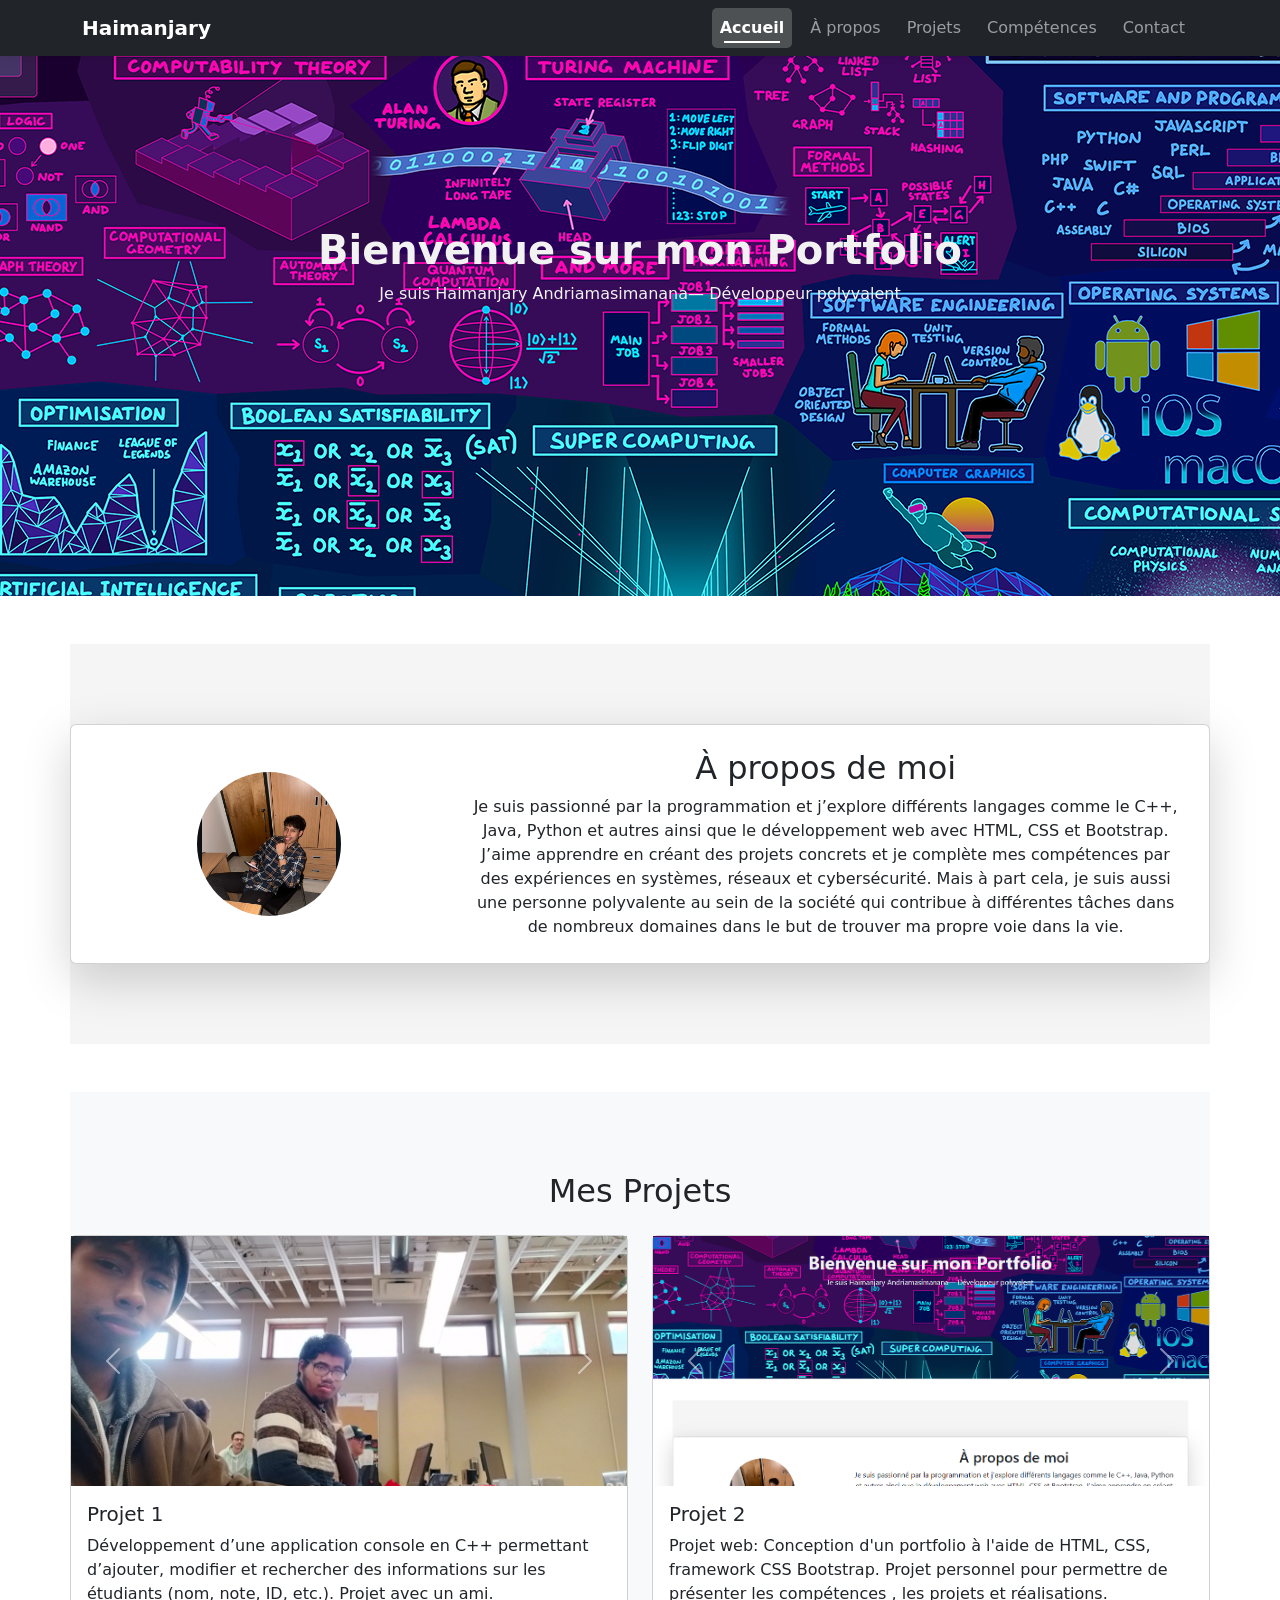
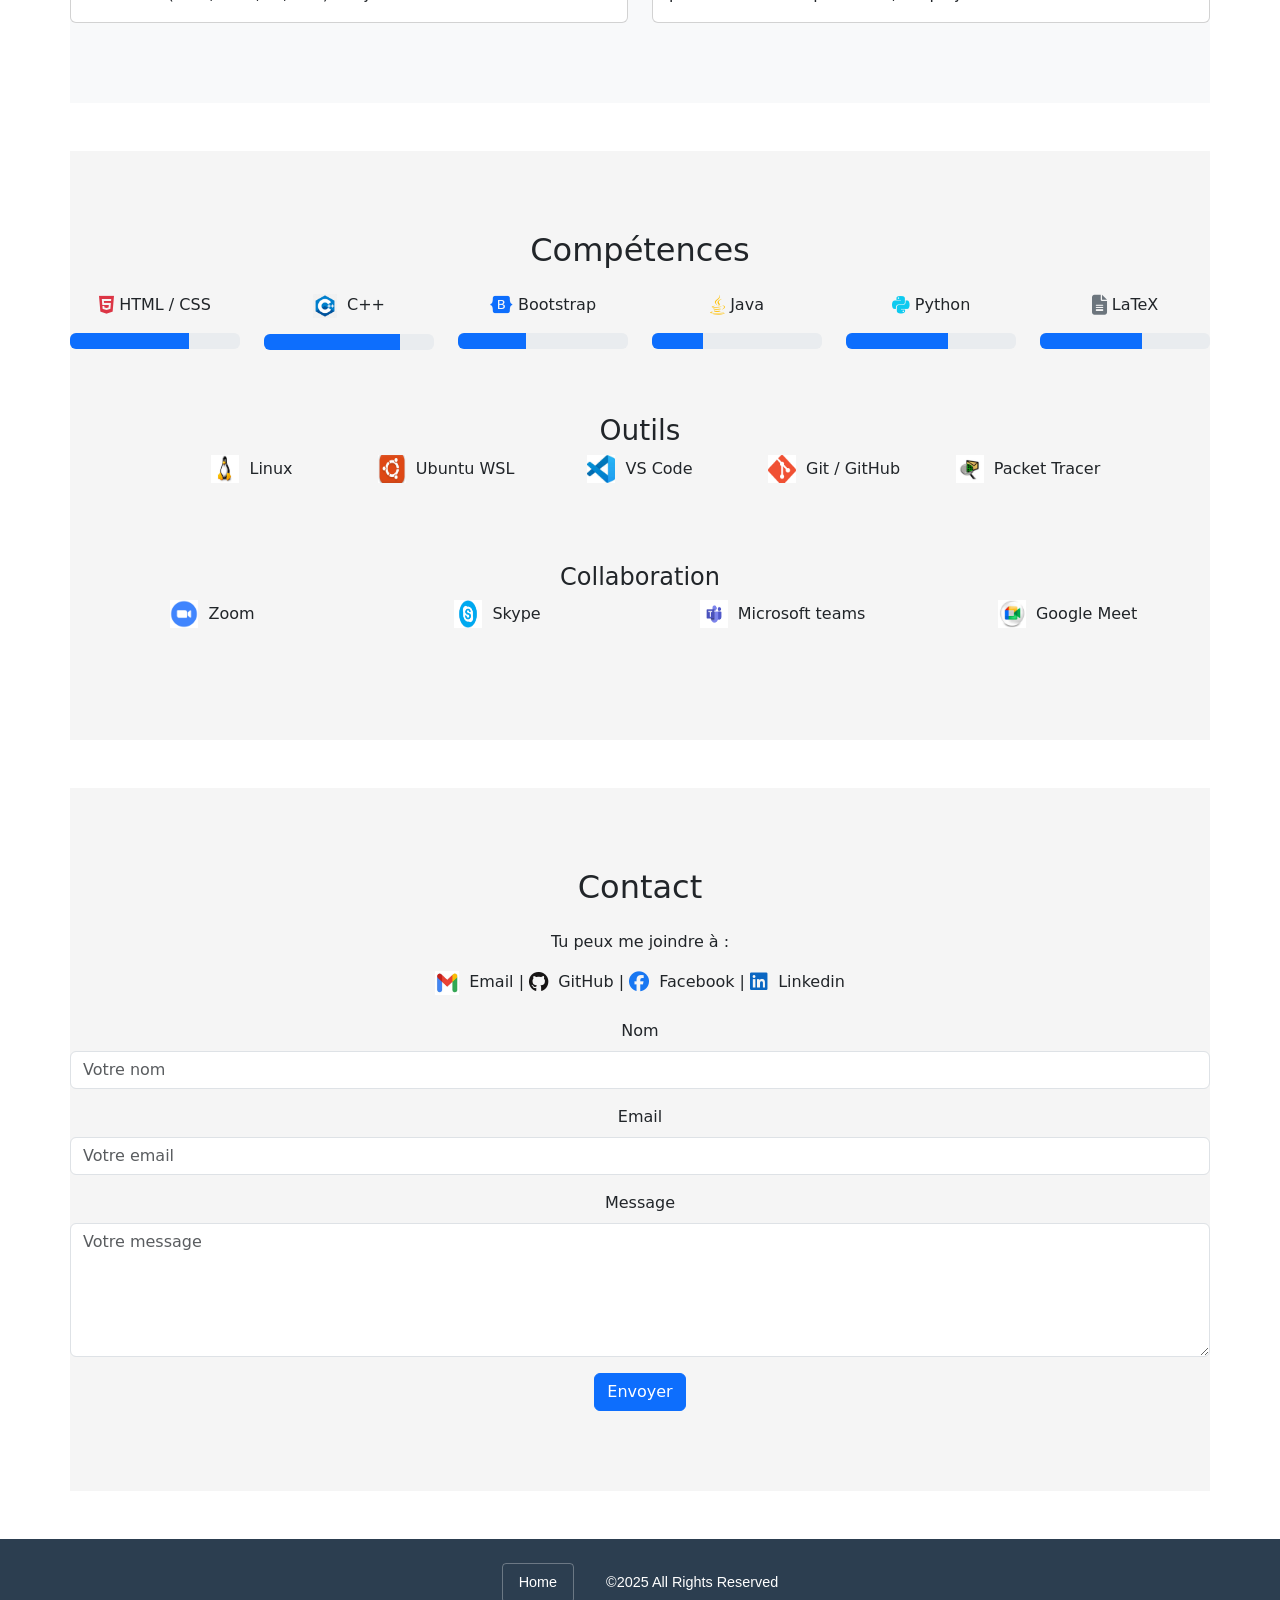
<file: index.html>
<!doctype html>
<html lang="en">

<head>
    <meta charset="utf-8">
    <meta name="viewport" content="width=device-width, initial-scale=1">
    <title>Portfolio Haimanjary</title>
    <link href="https://cdn.jsdelivr.net/npm/bootstrap@5.3.8/dist/css/bootstrap.min.css" rel="stylesheet"
        integrity="sha384-sRIl4kxILFvY47J16cr9ZwB07vP4J8+LH7qKQnuqkuIAvNWLzeN8tE5YBujZqJLB" crossorigin="anonymous">

    <!--ceci est pour mettre quelques logos dans les competences-->
    <link rel="stylesheet" href="https://cdnjs.cloudflare.com/ajax/libs/font-awesome/6.5.0/css/all.min.css"
        integrity="sha512-..." crossorigin="anonymous" referrerpolicy="no-referrer" />


    <link rel="stylesheet" href="portfolio.css">
</head>

<body>
    <!--debut header-->
    <header>
        <!--navbar-->
        <nav class="navbar navbar-expand-lg bg-dark navbar-dark">
            <div class="container">
                <a class="navbar-brand fw-bold" href="#">Haimanjary</a>
                <button class="navbar-toggler" type="button" data-bs-toggle="collapse" data-bs-target="#navbarNav">
                    <span class="navbar-toggler-icon"></span>
                </button>

                <div class="collapse navbar-collapse" id="navbarNav">
                    <ul class="navbar-nav ms-auto">
                        <li class="nav-item"><a class="nav-link active" href="#accueil">Accueil</a></li>
                        <li class="nav-item"><a class="nav-link" href="#apropos">À propos</a></li>
                        <li class="nav-item"><a class="nav-link" href="#projets">Projets</a></li>
                        <li class="nav-item"><a class="nav-link" href="#competences">Compétences</a></li>
                        <li class="nav-item"><a class="nav-link" href="#contact">Contact</a></li>
                    </ul>
                </div>
            </div>
        </nav>
        <!--fin navbar-->
    </header>
    <!--fin header-->

    <!--debut main-->
    <main>
        <!--debut banniere-->
        <section id="banner" class="text-white d-flex align-items-center">
            <div class="container">
                <!-- Texte à droite -->
                <div class="texte">
                    <h1 class="fw-bold">Bienvenue sur mon Portfolio</h1>
                    <p>Je suis Haimanjary Andriamasimanana— Développeur polyvalent</p>
                </div>
            </div>
        </section>
        <!--fin banniere-->

        <section id="apropos" class="container my-5">
            <!--utilisation d'un card-->
            <div class="card shadow-lg p-4">
                <div class="row align-items-center">
                    <div class="col-md-4 text-center">
                        <img src="image/moi.jpg" alt="Photo de Haimanjary"
                            class="img-fluid rounded-circle photo-profil">
                    </div>
                    <div class="col-md-8">
                        <h2 class="card-title">À propos de moi</h2>
                        <p class="card-text">
                            Je suis passionné par la programmation et j’explore différents langages comme
                            le C++, Java, Python et autres ainsi que le développement web avec HTML, CSS et Bootstrap.
                            J’aime apprendre en créant des projets concrets et
                            je complète mes compétences par des expériences en systèmes, réseaux et cybersécurité.
                            Mais à part cela, je suis aussi une personne polyvalente au sein de la société qui contribue
                            à différentes tâches dans de nombreux domaines dans le but de trouver ma propre voie dans la
                            vie.
                        </p>
                    </div>
                </div>
            </div>
        </section>





        <!--debut section -->
        <section id="projets" class="container my-5">
            <h2 class="text-center mb-4">Mes Projets</h2>
            <div class="row g-4">
                <!-- Projet 1 -->
                <div class="col-md-6">
                    <div class="card">
                        <!--Utilisation de carousel-->
                        <div id="carouselExample1" class="carousel slide">
                            <div class="carousel-inner">
                                <div class="carousel-item active">
                                    <img src="image/moiEtFred.jpg" class="d-block w-100" alt="Projet 1">
                                </div>
                                <div class="carousel-item">
                                    <img src="image/projet1Code.PNG" class="d-block w-100" alt="Projet 1">
                                </div>
                                <div class="carousel-item">
                                    <img src="image/projet1a.PNG" class="d-block w-100" alt="Projet 1">
                                </div>
                                <div class="carousel-item">
                                    <img src="image/projet1b.PNG" class="d-block w-100" alt="Projet 1">
                                </div>
                                <div class="carousel-item">
                                    <img src="image/projet1c.PNG" class="d-block w-100" alt="Projet 1">
                                </div>
                                <div class="carousel-item">
                                    <img src="image/projet1d.PNG" class="d-block w-100" alt="Projet 1">
                                </div>
                                <div class="carousel-item">
                                    <img src="image/projet1e.PNG" class="d-block w-100" alt="Projet 1">
                                </div>
                            </div>
                            <button class="carousel-control-prev" type="button" data-bs-target="#carouselExample1"
                                data-bs-slide="prev">
                                <span class="carousel-control-prev-icon" aria-hidden="true"></span>
                                <span class="visually-hidden">Previous</span>
                            </button>
                            <button class="carousel-control-next" type="button" data-bs-target="#carouselExample1"
                                data-bs-slide="next">
                                <span class="carousel-control-next-icon" aria-hidden="true"></span>
                                <span class="visually-hidden">Next</span>
                            </button>
                        </div>

                        <div class="card-body">
                            <h5 class="card-title">Projet 1</h5>
                            <p class="card-text">Développement d’une application console en C++ permettant
                                d’ajouter, modifier et rechercher des informations
                                sur les étudiants (nom, note, ID, etc.).
                                Projet avec un ami.
                            </p>
                        </div>
                    </div>
                </div>

                <!-- Projet 2 -->
                <div class="col-md-6">
                    <div class="card">
                        <div id="carouselExample2" class="carousel slide">
                            <div class="carousel-inner">
                                <div class="carousel-item active">
                                    <img src="image/portfolio1.PNG" class="d-block w-100" alt="Projet 2">
                                </div>
                                <div class="carousel-item">
                                    <img src="image/portfolio2.PNG" class="d-block w-100" alt="Projet 2">
                                </div>
                                <div class="carousel-item">
                                    <img src="image/portfolio3.PNG" class="d-block w-100" alt="Projet 2">
                                </div>
                                <div class="carousel-item">
                                    <img src="image/portfolio4.PNG" class="d-block w-100" alt="Projet 2">
                                </div>
                            </div>
                            <button class="carousel-control-prev" type="button" data-bs-target="#carouselExample2"
                                data-bs-slide="prev">
                                <span class="carousel-control-prev-icon" aria-hidden="true"></span>
                                <span class="visually-hidden">Previous</span>
                            </button>
                            <button class="carousel-control-next" type="button" data-bs-target="#carouselExample2"
                                data-bs-slide="next">
                                <span class="carousel-control-next-icon" aria-hidden="true"></span>
                                <span class="visually-hidden">Next</span>
                            </button>
                        </div>
                        <div class="card-body">
                            <h5 class="card-title">Projet 2</h5>
                            <p class="card-text">Projet web: Conception d'un portfolio à l'aide de
                                HTML, CSS, framework CSS Bootstrap. Projet personnel pour permettre de
                                présenter les compétences , les projets et réalisations.
                            </p>
                        </div>
                    </div>
                </div>
            </div>
        </section>


        <!--les competences-->
        <section id="competences" class="container my-5 text-center">
            <h2>Compétences</h2>

            <!-- Langages -->
            <div class="row mt-4 justify-content-center">
                <div class="col-md-2 mb-3">
                    <p><i class="fab fa-html5 fa-lg text-danger"></i> HTML / CSS</p>
                    <div class="progress">
                        <div class="progress-bar" style="width: 70%"></div>
                    </div>
                </div>
                <div class="col-md-2 mb-3">
                    <p><img src="image/C++logo.png" alt="C++" class="Cplus-icon"> C++</p>
                    <div class="progress">
                        <div class="progress-bar" style="width: 80%"></div>
                    </div>
                </div>
                <div class="col-md-2 mb-3">
                    <p><i class="fab fa-bootstrap fa-lg text-primary"></i> Bootstrap</p>
                    <div class="progress">
                        <div class="progress-bar" style="width: 40%"></div>
                    </div>
                </div>
                <div class="col-md-2 mb-3">
                    <p><i class="fab fa-java fa-lg text-warning"></i> Java</p>
                    <div class="progress">
                        <div class="progress-bar" style="width: 30%"></div>
                    </div>
                </div>
                <div class="col-md-2 mb-3">
                    <p><i class="fab fa-python fa-lg text-info"></i> Python</p>
                    <div class="progress">
                        <div class="progress-bar" style="width: 60%"></div>
                    </div>
                </div>
                <div class="col-md-2 mb-3">
                    <p><i class="fas fa-file-alt fa-lg text-secondary"></i> LaTeX</p>
                    <div class="progress">
                        <div class="progress-bar" style="width: 60%"></div>
                    </div>
                </div>
            </div>

            <!-- Outils -->
            <h3 class="mt-5">Outils</h3>
            <div class="row mt-2 justify-content-center ">
                <div class="col-md-2 mb-3">
                    <p><img src="image/logo-linux.jpg" alt="Linux" class="outils-logo"> Linux</p>
                </div>
                <div class="col-md-2 mb-3">
                    <p><img src="image/ubuntu-logo.jpg" alt="Ubuntu" class="outils-logo"> Ubuntu WSL</p>
                </div>
                <div class="col-md-2 mb-3">
                    <p><img src="image/vscode-logo.jpg" alt="VS Code" class="outils-logo"> VS Code</p>
                </div>
                <div class="col-md-2 mb-3">
                    <p><img src="image/git-logo.png" alt="Git" class="outils-logo"> Git / GitHub</p>
                </div>
                <div class="col-md-2 mb-3">
                    <p><img src="image/Packet-logo.jpg" alt="Packet Tracer" class="outils-logo"> Packet Tracer</p>
                </div>
            </div>
            <!--fin outils-->

            <h4 class="mt-5">Collaboration</h3>
                <div class="row mt-2 justify-content-center collaboration-logo">
                    <div class="col-md-3 mb-3">
                        <p>
                            <img src="image/zoom-logo.png" alt="Zoom"> Zoom
                        </p>

                    </div>
                    <div class="col-md-3 mb-3">
                        <p><img src="image/skype-logo.png" alt="Skype"> Skype</p>
                    </div>
                    <div class="col-md-3 mb-3">
                        <p><img src="image/teams-logo.png" alt="Teams"> Microsoft teams</p>
                    </div>
                    <div class="col-md-3 mb-3">
                        <p><img src="image/google-meet.jpg" alt="Google-meet"> Google Meet</p>
                    </div>

                </div>

        </section>



        <section id="contact" class="container my-5">
            <h2 class="text-center mb-4">Contact</h2>

            <!-- Infos de contact -->
            <div class="text-center mb-4">
                <p>Tu peux me joindre à :</p>
                <p>
                    <a href="mailto:haimanjary@gmail.com" target="_blank">
                        <img src="image/gmail-logo.jpg" alt="Gmail" class="gmail-icon"> Email </a> |
                    <a href="https://github.com/BouBoule69" target="_blank"><i class="fab fa-github fa-lg logo"></i>
                        GitHub</a> |
                    <a href="https://www.facebook.com/haimanjary" target="_blank"><i
                            class="fab fa-facebook fa-lg logo"></i> Facebook</a> |
                    <a href="https://www.linkedin.com/in/haimanjary-andri-97025332b" target="_blank"><i
                            class="fab fa-linkedin fa-lg logo"></i> Linkedin</a>
                </p>
            </div>
            <!--fin Infos de contact-->

            <!-- Debut Formulaire de contact -->
            <form>
                <div class="mb-3">
                    <label for="name" class="form-label">Nom</label>
                    <input type="text" class="form-control" id="name" placeholder="Votre nom">
                </div>
                <div class="mb-3">
                    <label for="email" class="form-label">Email</label>
                    <input type="email" class="form-control" id="email" placeholder="Votre email">
                </div>
                <div class="mb-3">
                    <label for="message" class="form-label">Message</label>
                    <textarea class="form-control" id="message" rows="5" placeholder="Votre message"></textarea>
                </div>
                <button type="submit" class="btn btn-primary">Envoyer</button>
            </form>
        </section>
        <!--fin formulaire de contact-->


        <!--fin section-->


    </main>
    <!--fin main-->

   <!--pied de page-->
<footer class="footer-minimal">
    <div class="footer-content">
        <a href="#banner" class="home-link">Home</a>
        <p>&copy;2025 All Rights Reserved</p>
    </div>
</footer>
<!--fin pied de page-->

    <script src="https://cdn.jsdelivr.net/npm/bootstrap@5.3.8/dist/js/bootstrap.bundle.min.js"
        integrity="sha384-FKyoEForCGlyvwx9Hj09JcYn3nv7wiPVlz7YYwJrWVcXK/BmnVDxM+D2scQbITxI"
        crossorigin="anonymous"></script>
</body>

</html>
</file>
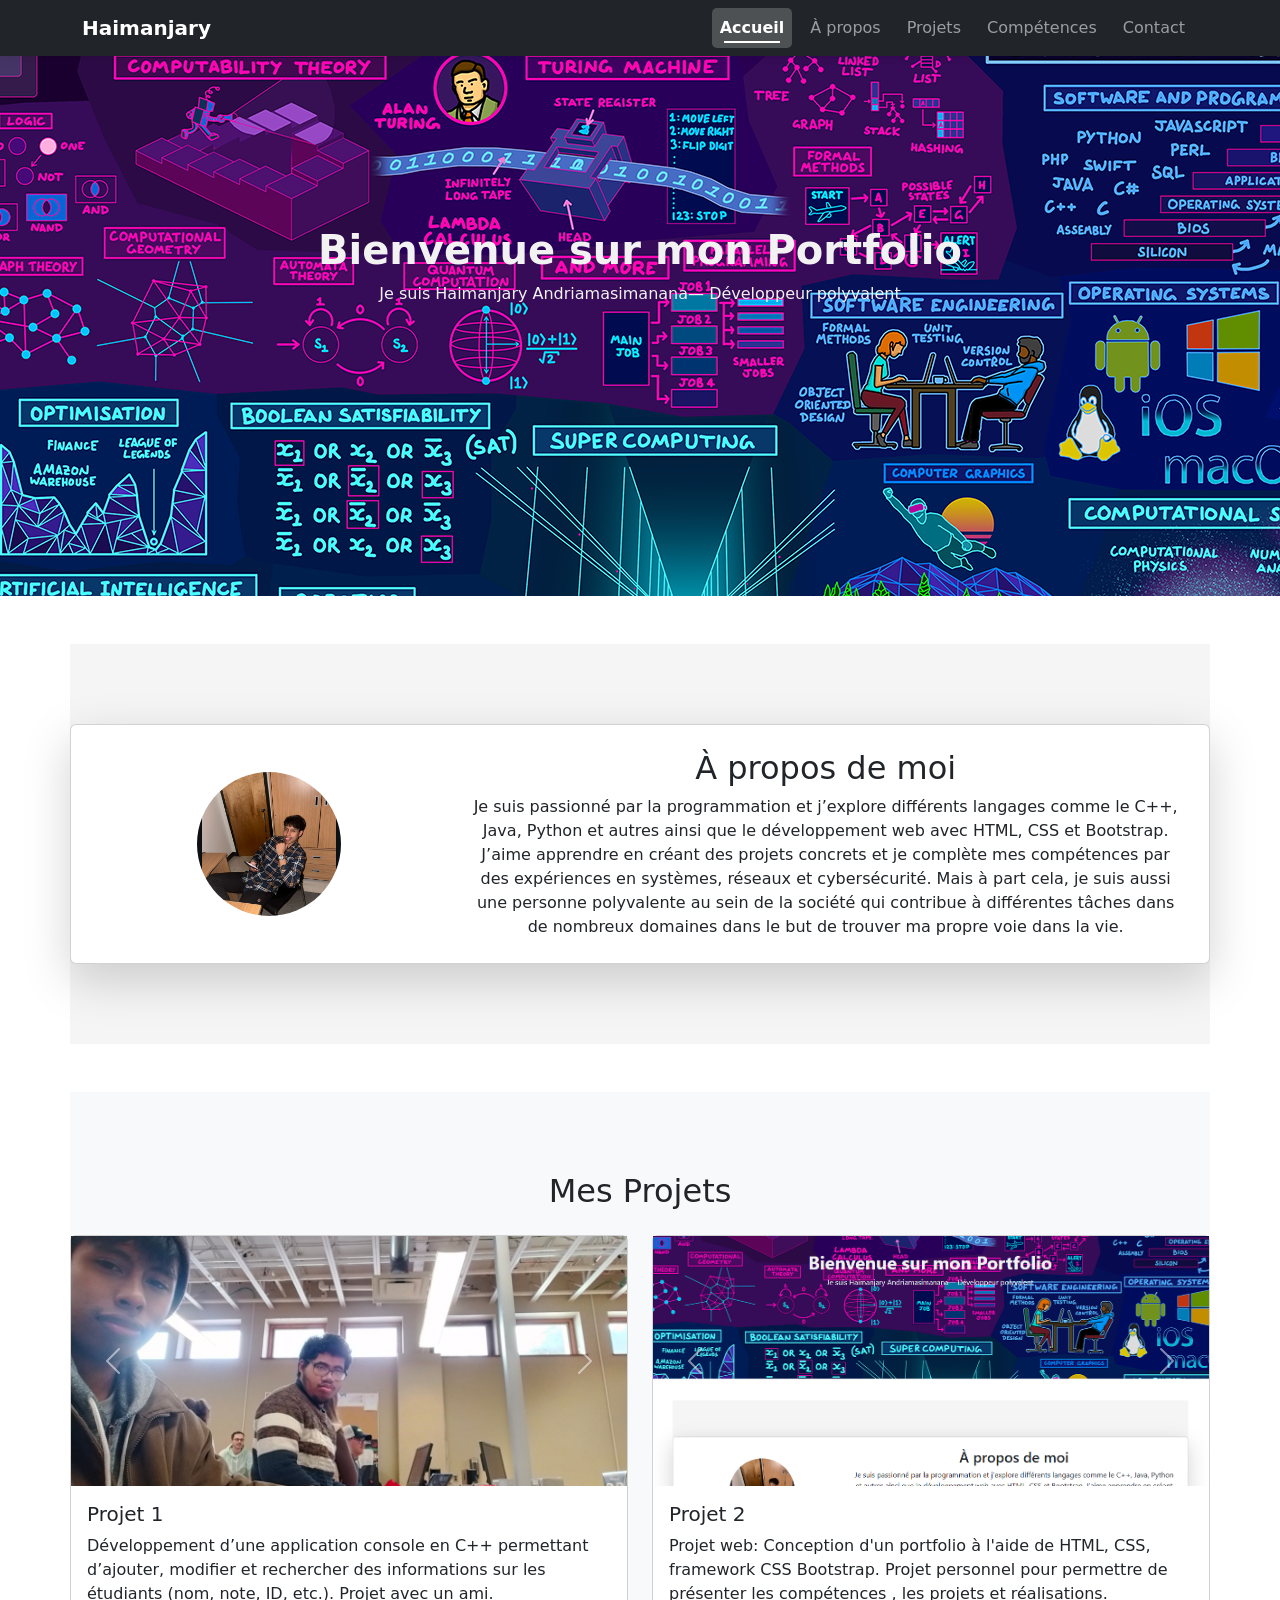
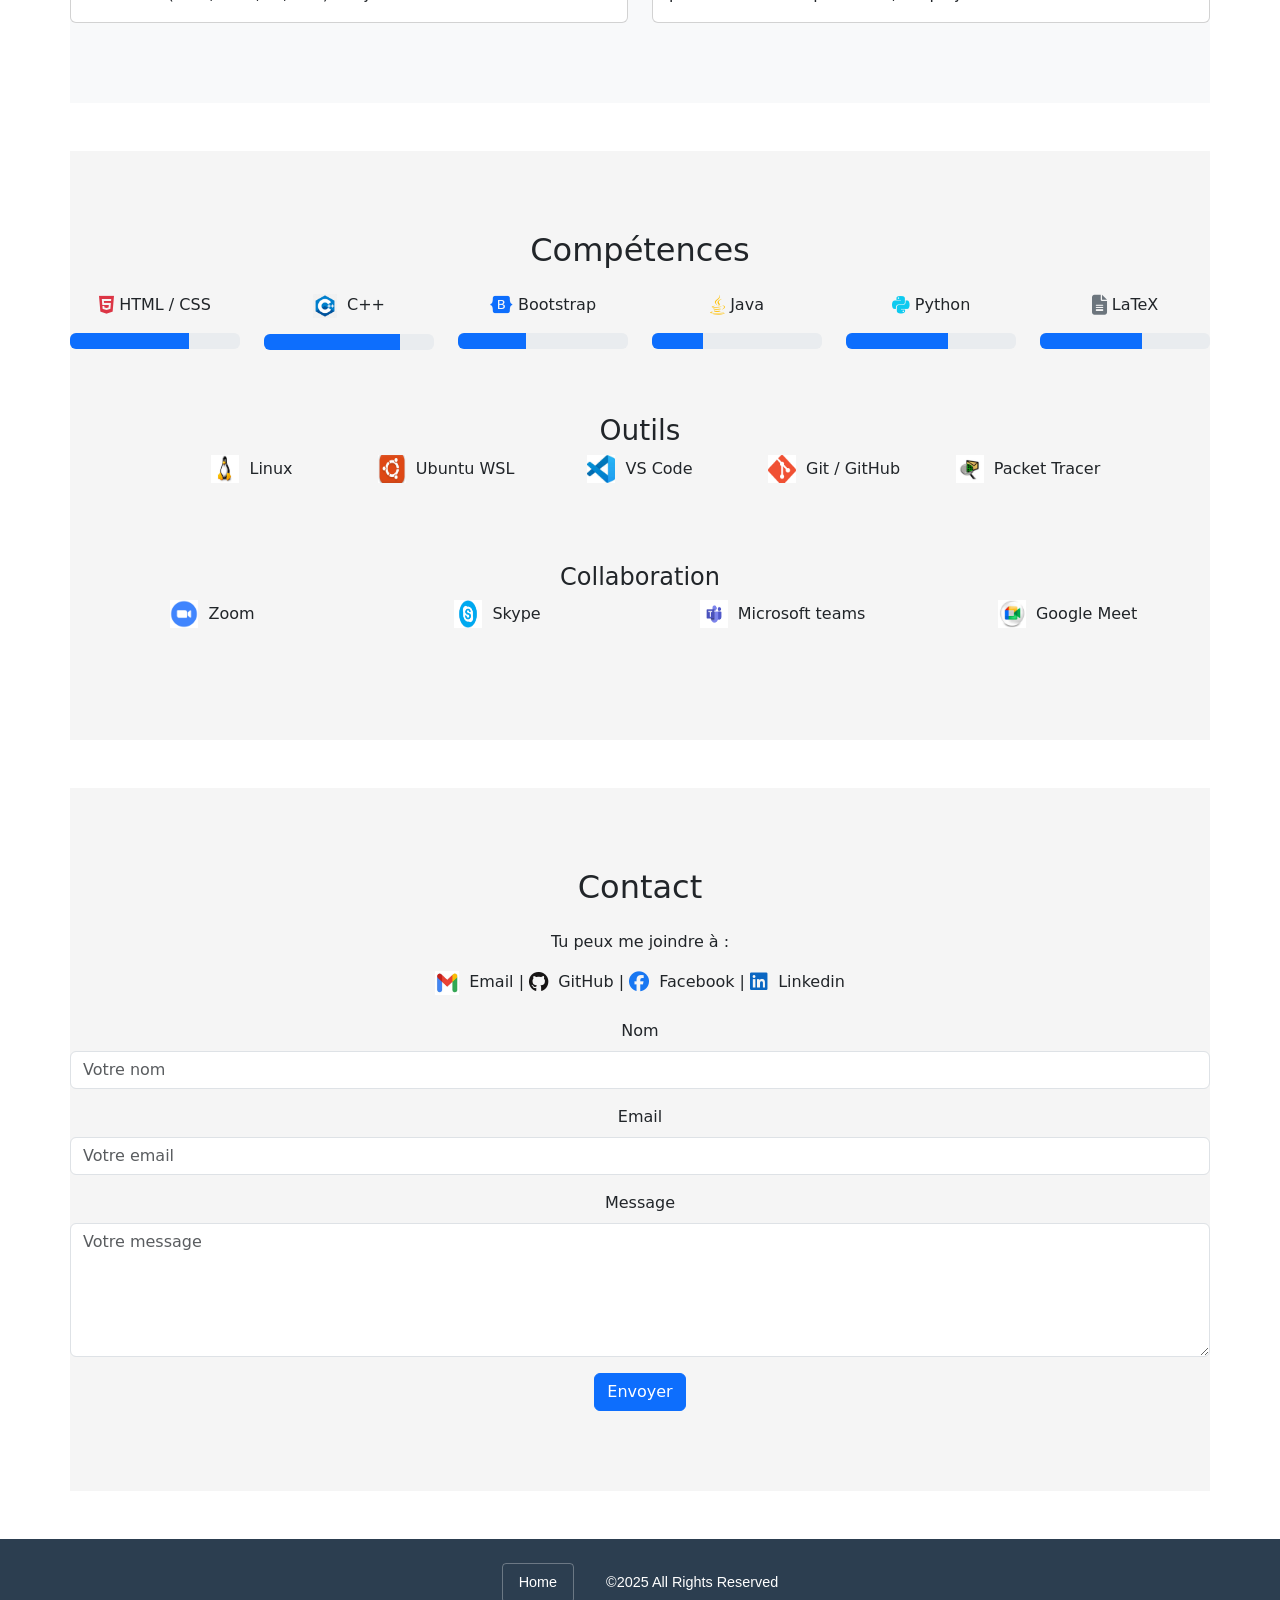
<file: portfolio.html>
<!doctype html>
<html lang="en">

<head>
    <meta charset="utf-8">
    <meta name="viewport" content="width=device-width, initial-scale=1">
    <title>Portfolio Haimanjary</title>
    <link href="https://cdn.jsdelivr.net/npm/bootstrap@5.3.8/dist/css/bootstrap.min.css" rel="stylesheet"
        integrity="sha384-sRIl4kxILFvY47J16cr9ZwB07vP4J8+LH7qKQnuqkuIAvNWLzeN8tE5YBujZqJLB" crossorigin="anonymous">

    <!--ceci est pour les logos dans les competences-->
    <link rel="stylesheet" href="https://cdnjs.cloudflare.com/ajax/libs/font-awesome/6.5.0/css/all.min.css"
        integrity="sha512-..." crossorigin="anonymous" referrerpolicy="no-referrer" />


    <link rel="stylesheet" href="portfolio.css">
</head>

<body>
    <!--debut header-->
    <header>
        <!--navbar-->
        <nav class="navbar navbar-expand-lg bg-dark navbar-dark">
            <div class="container">
                <a class="navbar-brand fw-bold" href="#">Haimanjary</a>
                <button class="navbar-toggler" type="button" data-bs-toggle="collapse" data-bs-target="#navbarNav">
                    <span class="navbar-toggler-icon"></span>
                </button>

                <div class="collapse navbar-collapse" id="navbarNav">
                    <ul class="navbar-nav ms-auto">
                        <li class="nav-item"><a class="nav-link active" href="#accueil">Accueil</a></li>
                        <li class="nav-item"><a class="nav-link" href="#apropos">À propos</a></li>
                        <li class="nav-item"><a class="nav-link" href="#projets">Projets</a></li>
                        <li class="nav-item"><a class="nav-link" href="#competences">Compétences</a></li>
                        <li class="nav-item"><a class="nav-link" href="#contact">Contact</a></li>
                    </ul>
                </div>
            </div>
        </nav>
        <!--fin navbar-->
    </header>
    <!--fin header-->

    <!--debut main-->
    <main>
        <!--debut banniere-->
        <section id="banner" class="text-white d-flex align-items-center">
            <div class="container">
                <!-- Texte à droite -->
                <div class="texte">
                    <h1 class="fw-bold">Bienvenue sur mon Portfolio</h1>
                    <p>Je suis Haimanjary Andriamasimanana— Développeur polyvalent</p>
                </div>
            </div>
        </section>
        <!--fin banniere-->

        <section id="apropos" class="container my-5">
            <!--utilisation d'un card-->
            <div class="card shadow-lg p-4">
                <div class="row align-items-center">
                    <div class="col-md-4 text-center">
                        <img src="image/moi.jpg" alt="Photo de Haimanjary"
                            class="img-fluid rounded-circle photo-profil">
                    </div>
                    <div class="col-md-8">
                        <h2 class="card-title">À propos de moi</h2>
                        <p class="card-text">
                            Je suis passionné par la programmation et j’explore différents langages comme
                            le C++, Java, Python et autres ainsi que le développement web avec HTML, CSS et Bootstrap.
                            J’aime apprendre en créant des projets concrets et
                            je complète mes compétences par des expériences en systèmes, réseaux et cybersécurité.
                            Mais à part cela, je suis aussi une personne polyvalente au sein de la société qui contribue
                            à différentes tâches dans de nombreux domaines dans le but de trouver ma propre voie dans la
                            vie.
                        </p>
                    </div>
                </div>
            </div>
        </section>





        <!--debut section -->
        <section id="projets" class="container my-5">
            <h2 class="text-center mb-4">Mes Projets</h2>
            <div class="row g-4">
                <!-- Projet 1 -->
                <div class="col-md-6">
                    <div class="card">
                        <!--Utilisation de carousel-->
                        <div id="carouselExample1" class="carousel slide">
                            <div class="carousel-inner">
                                <div class="carousel-item active">
                                    <img src="image/moiEtFred.jpg" class="d-block w-100" alt="Projet 1">
                                </div>
                                <div class="carousel-item">
                                    <img src="image/projet1Code.PNG" class="d-block w-100" alt="Projet 1">
                                </div>
                                <div class="carousel-item">
                                    <img src="image/projet1a.PNG" class="d-block w-100" alt="Projet 1">
                                </div>
                                <div class="carousel-item">
                                    <img src="image/projet1b.PNG" class="d-block w-100" alt="Projet 1">
                                </div>
                                <div class="carousel-item">
                                    <img src="image/projet1c.PNG" class="d-block w-100" alt="Projet 1">
                                </div>
                                <div class="carousel-item">
                                    <img src="image/projet1d.PNG" class="d-block w-100" alt="Projet 1">
                                </div>
                                <div class="carousel-item">
                                    <img src="image/projet1e.PNG" class="d-block w-100" alt="Projet 1">
                                </div>
                            </div>
                            <button class="carousel-control-prev" type="button" data-bs-target="#carouselExample1"
                                data-bs-slide="prev">
                                <span class="carousel-control-prev-icon" aria-hidden="true"></span>
                                <span class="visually-hidden">Previous</span>
                            </button>
                            <button class="carousel-control-next" type="button" data-bs-target="#carouselExample1"
                                data-bs-slide="next">
                                <span class="carousel-control-next-icon" aria-hidden="true"></span>
                                <span class="visually-hidden">Next</span>
                            </button>
                        </div>

                        <div class="card-body">
                            <h5 class="card-title">Projet 1</h5>
                            <p class="card-text">Développement d’une application console en C++ permettant
                                d’ajouter, modifier et rechercher des informations
                                sur les étudiants (nom, note, ID, etc.).
                                Projet avec un ami.
                            </p>
                        </div>
                    </div>
                </div>

                <!-- Projet 2 -->
                <div class="col-md-6">
                    <div class="card">
                        <div id="carouselExample2" class="carousel slide">
                            <div class="carousel-inner">
                                <div class="carousel-item active">
                                    <img src="image/portfolio1.PNG" class="d-block w-100" alt="Projet 2">
                                </div>
                                <div class="carousel-item">
                                    <img src="image/portfolio2.PNG" class="d-block w-100" alt="Projet 2">
                                </div>
                                <div class="carousel-item">
                                    <img src="image/portfolio3.PNG" class="d-block w-100" alt="Projet 2">
                                </div>
                                <div class="carousel-item">
                                    <img src="image/portfolio4.PNG" class="d-block w-100" alt="Projet 2">
                                </div>
                            </div>
                            <button class="carousel-control-prev" type="button" data-bs-target="#carouselExample2"
                                data-bs-slide="prev">
                                <span class="carousel-control-prev-icon" aria-hidden="true"></span>
                                <span class="visually-hidden">Previous</span>
                            </button>
                            <button class="carousel-control-next" type="button" data-bs-target="#carouselExample2"
                                data-bs-slide="next">
                                <span class="carousel-control-next-icon" aria-hidden="true"></span>
                                <span class="visually-hidden">Next</span>
                            </button>
                        </div>
                        <div class="card-body">
                            <h5 class="card-title">Projet 2</h5>
                            <p class="card-text">Projet web: Conception d'un portfolio à l'aide de
                                HTML, CSS, framework CSS Bootstrap. Projet personnel pour permettre de
                                présenter les compétences , les projets et réalisations.
                            </p>
                        </div>
                    </div>
                </div>
            </div>
        </section>


        <!--les competences-->
        <section id="competences" class="container my-5 text-center">
            <h2>Compétences</h2>

            <!-- Langages -->
            <div class="row mt-4 justify-content-center">
                <div class="col-md-2 mb-3">
                    <p><i class="fab fa-html5 fa-lg text-danger"></i> HTML / CSS</p>
                    <div class="progress">
                        <div class="progress-bar" style="width: 70%"></div>
                    </div>
                </div>
                <div class="col-md-2 mb-3">
                    <p><img src="image/C++logo.png" alt="C++" class="Cplus-icon"> C++</p>
                    <div class="progress">
                        <div class="progress-bar" style="width: 80%"></div>
                    </div>
                </div>
                <div class="col-md-2 mb-3">
                    <p><i class="fab fa-bootstrap fa-lg text-primary"></i> Bootstrap</p>
                    <div class="progress">
                        <div class="progress-bar" style="width: 40%"></div>
                    </div>
                </div>
                <div class="col-md-2 mb-3">
                    <p><i class="fab fa-java fa-lg text-warning"></i> Java</p>
                    <div class="progress">
                        <div class="progress-bar" style="width: 30%"></div>
                    </div>
                </div>
                <div class="col-md-2 mb-3">
                    <p><i class="fab fa-python fa-lg text-info"></i> Python</p>
                    <div class="progress">
                        <div class="progress-bar" style="width: 60%"></div>
                    </div>
                </div>
                <div class="col-md-2 mb-3">
                    <p><i class="fas fa-file-alt fa-lg text-secondary"></i> LaTeX</p>
                    <div class="progress">
                        <div class="progress-bar" style="width: 60%"></div>
                    </div>
                </div>
            </div>

            <!-- Outils -->
            <h3 class="mt-5">Outils</h3>
            <div class="row mt-2 justify-content-center ">
                <div class="col-md-2 mb-3">
                    <p><img src="image/logo-linux.jpg" alt="Linux" class="outils-logo"> Linux</p>
                </div>
                <div class="col-md-2 mb-3">
                    <p><img src="image/ubuntu-logo.jpg" alt="Ubuntu" class="outils-logo"> Ubuntu WSL</p>
                </div>
                <div class="col-md-2 mb-3">
                    <p><img src="image/vscode-logo.jpg" alt="VS Code" class="outils-logo"> VS Code</p>
                </div>
                <div class="col-md-2 mb-3">
                    <p><img src="image/git-logo.png" alt="Git" class="outils-logo"> Git / GitHub</p>
                </div>
                <div class="col-md-2 mb-3">
                    <p><img src="image/Packet-logo.jpg" alt="Packet Tracer" class="outils-logo"> Packet Tracer</p>
                </div>
            </div>
            <!--fin outils-->

            <h4 class="mt-5">Collaboration</h3>
                <div class="row mt-2 justify-content-center collaboration-logo">
                    <div class="col-md-3 mb-3">
                        <p>
                            <img src="image/zoom-logo.png" alt="Zoom"> Zoom
                        </p>

                    </div>
                    <div class="col-md-3 mb-3">
                        <p><img src="image/skype-logo.png" alt="Skype"> Skype</p>
                    </div>
                    <div class="col-md-3 mb-3">
                        <p><img src="image/teams-logo.png" alt="Teams"> Microsoft teams</p>
                    </div>
                    <div class="col-md-3 mb-3">
                        <p><img src="image/google-meet.jpg" alt="Google-meet"> Google Meet</p>
                    </div>

                </div>

        </section>



        <section id="contact" class="container my-5">
            <h2 class="text-center mb-4">Contact</h2>

            <!-- Infos de contact -->
            <div class="text-center mb-4">
                <p>Tu peux me joindre à :</p>
                <p>
                    <a href="mailto:haimanjary@gmail.com" target="_blank">
                        <img src="image/gmail-logo.jpg" alt="Gmail" class="gmail-icon"> Email </a> |
                    <a href="https://github.com/BouBoule69" target="_blank"><i class="fab fa-github fa-lg logo"></i>
                        GitHub</a> |
                    <a href="https://www.facebook.com/haimanjary" target="_blank"><i
                            class="fab fa-facebook fa-lg logo"></i> Facebook</a> |
                    <a href="https://www.linkedin.com/in/haimanjary-andri-97025332b" target="_blank"><i
                            class="fab fa-linkedin fa-lg logo"></i> Linkedin</a>
                </p>
            </div>
            <!--fin Infos de contact-->

            <!-- Debut Formulaire de contact -->
            <form>
                <div class="mb-3">
                    <label for="name" class="form-label">Nom</label>
                    <input type="text" class="form-control" id="name" placeholder="Votre nom">
                </div>
                <div class="mb-3">
                    <label for="email" class="form-label">Email</label>
                    <input type="email" class="form-control" id="email" placeholder="Votre email">
                </div>
                <div class="mb-3">
                    <label for="message" class="form-label">Message</label>
                    <textarea class="form-control" id="message" rows="5" placeholder="Votre message"></textarea>
                </div>
                <button type="submit" class="btn btn-primary">Envoyer</button>
            </form>
        </section>
        <!--fin formulaire de contact-->


        <!--fin section-->


    </main>
    <!--fin main-->

   <!--pied de page-->
<footer class="footer-minimal">
    <div class="footer-content">
        <a href="#banner" class="home-link">Home</a>
        <p>&copy;2025 All Rights Reserved</p>
    </div>
</footer>
<!--fin pied de page-->

    <script src="https://cdn.jsdelivr.net/npm/bootstrap@5.3.8/dist/js/bootstrap.bundle.min.js"
        integrity="sha384-FKyoEForCGlyvwx9Hj09JcYn3nv7wiPVlz7YYwJrWVcXK/BmnVDxM+D2scQbITxI"
        crossorigin="anonymous"></script>
</body>

</html>
</file>
<file: portfolio.css>
/*navbar*/
/* Améliorations pour la navbar */
.navbar {
    box-shadow: 0 2px 10px rgba(0, 0, 0, 0.1);
    transition: all 0.3s ease;
}

.navbar-brand {
    font-weight: 700;
    transition: all 0.3s ease;
    text-align: left;
}

.navbar-brand:hover {
    transform: scale(1.05);
}

.nav-link {
    position: relative;
    margin: 0 5px;
    border-radius: 5px;
    transition: all 0.3s ease;
    font-weight: 500;
}

.nav-link:hover {
    background-color: rgba(255, 255, 255, 0.1);
    transform: translateY(-2px);
}

.nav-link.active {
    background-color: rgba(255, 255, 255, 0.2);
    font-weight: 600;
}

.nav-link::after {
    content: '';
    position: absolute;
    width: 0;
    height: 2px;
    bottom: 5px;
    left: 50%;
    background-color: white;
    transition: all 0.3s ease;
}

.nav-link:hover::after {
    width: 70%;
    left: 15%;
}

.nav-link.active::after {
    width: 70%;
    left: 15%;
    background-color: #fff;
}

/* Style pour le bouton hamburger */
.navbar-toggler {
    border: none;
    padding: 0.25rem 0.5rem;
}

.navbar-toggler:focus {
    box-shadow: 0 0 0 2px rgba(255, 255, 255, 0.25);
}

/* Pour la version mobile */
@media (max-width: 991.98px) {
    .nav-link {
        margin: 2px 0;
        text-align: center;
    }
    
    .navbar-collapse {
        margin-top: 10px;
    }
}
/*fin de navbar*/


/*la banniere*/
#banner {
    height: 60vh;                 /* Hauteur de la bannière */
    background-image: url(image/backgroundBanner.png);    
    background-position: center;
    background-repeat: no-repeat;
 
}

/*fin de la banniere*/

.photo-profil{
     width: 150px;      /* taille de l'image */
  height: 150px;     /* garde une forme carrée */
  object-fit: cover; /* évite la déformation */
  border-radius: 50%; /* rend l'image circulaire */
  border: 3px solid white; /* optionnel : une petite bordure blanche */
}

.texte {
  color: #F2F2F2;
  text-align: center;
  margin-top: -100px; /*pour faire monter les ecritures sur la banniere*/
}


/* pour que le scroll soit fluide*/
html {
  scroll-behavior: smooth;
}

/*la section*/
section {
  scroll-margin-top: 100px; /* ajuste selon la hauteur de navbar */
}

#apropos {
    padding: 80px 0;  /* espace interne pour le confort visuel */
    background-color: #f5f5f5;
    text-align: center;
}

/*pour les projets*/
#projets {
    padding: 80px 0;
    background-color: #f8f9fa;
}

/*Carrousel*/
.carousel img {
    width: 100%;      /* prend toute la largeur du carousel */
    height: 250px;    /* fixe la hauteur */
    object-fit: cover; /* garde le ratio et découpe l'image si nécessaire */
}

/*les competences*/
#competences {
    padding: 80px 0;
    background-color: #f5f5f5;
    text-align: center;
}

/*pour les logos dans les competences*/
.collaboration-logo{
    display: flex;
    align-items: center;
    justify-content: flex-start; 
    font-size: 16px;
    margin: 0;
}

/*pour ajuster la taille du logo C++*/
.Cplus-icon{
    width: 24px;
    height: 24px;
    margin-right: 5px;
    vertical-align: middle;
}

.collaboration-logo img {
    width: 28px;
    height: 28px;
    margin-right: 5px; 
}


/*ajustement de la taille des logos pour les outils*/
.outils-logo{  
    width: 28px;
    height: 28px;
    margin-right: 5px;
    vertical-align: middle;
}

/*pour les contacts*/

/* ceci enlève la couleur bleue des liens */
#contact a {
    color: inherit; 
    text-decoration: none;
}
/* style correct pour chaque logo */
.logo {
    margin-right: 5px;
}

/* Ajuster les couleurs des logos des réseaux sociaux */
.fa-github {
    color: #171515; 
}

.fa-facebook {
    color: #1877F2; 
}

.fa-linkedin {
    color: #0A66C2; 
}

/*pour regler la taille du logo gmail*/
.gmail-icon {
    width: 24px;
    height: 24px;
    margin-right: 5px;
    vertical-align: middle;
}

#contact{
  padding: 80px 0;
  background-color: #f5f5f5;
  text-align: center;
}

/*pour le pied de page*/
.footer-minimal {
    background-color: #2c3e50;
    color: white;
    padding: 1.5rem 0;
    margin-top: auto;
    font-family: Arial, sans-serif;
    position: relative;
}

.footer-content {
    display: flex;
    justify-content: center;
    align-items: center;
    gap: 2rem;
    max-width: 1200px;
    margin: 0 auto;
    padding: 0 2rem;
    position: relative;
}

.footer-content p {
    margin: 0;
    font-size: 0.9rem;
    font-weight: 300;
}

.home-link {
    color: white;
    text-decoration: none;
    font-size: 0.9rem;
    transition: color 0.3s ease;
    padding: 0.5rem 1rem;
    border: 1px solid rgba(255, 255, 255, 0.3);
    border-radius: 4px;
}

.home-link:hover {
    color: #3498db;
    border-color: #3498db;
    background-color: rgba(52, 152, 219, 0.1);
}
/*fin pied de page*/

/* Version responsive */
@media (max-width: 768px) {
    .footer-content {
        flex-direction: column;
        gap: 1rem;
        text-align: center;
    }
    
    .home-link {
        order: -1; /* Met Home en premier sur mobile */
    }
}
</file>
